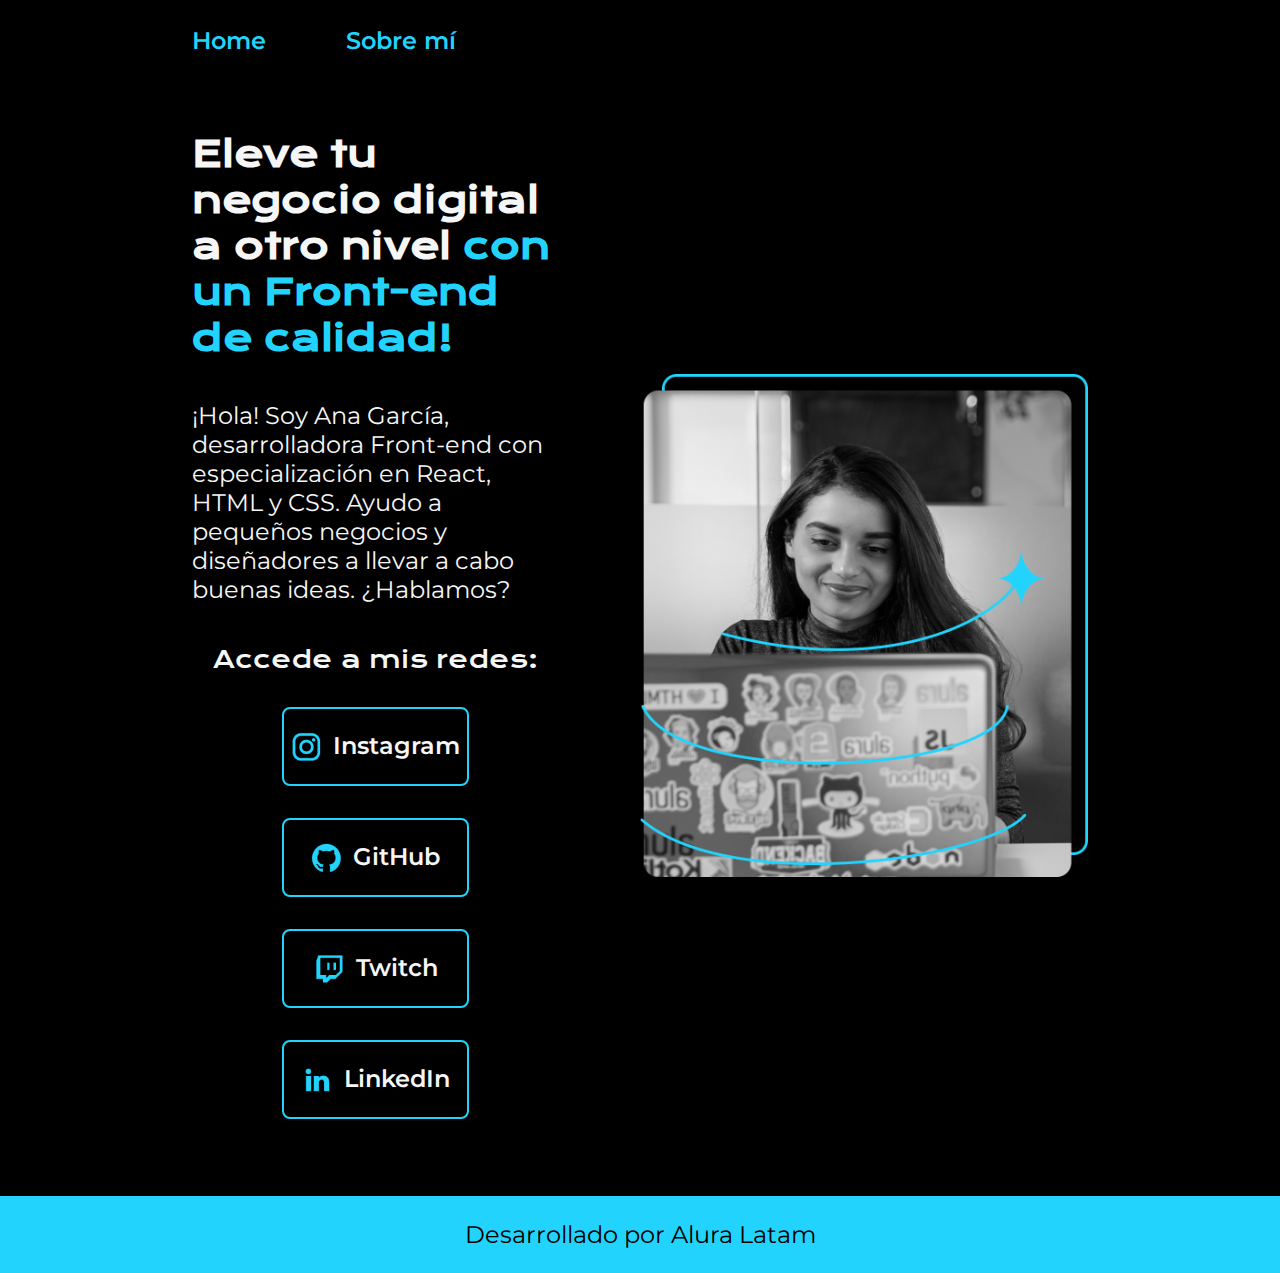
<file: index.html>
<!DOCTYPE html>
<html lang="es-col">
<head>
    <meta charset="UTF-8">
    <meta name="viewport" content="width=device-width, initial-scale=1.0">
    <title>Portafolio</title>
    <link rel="stylesheet" href="./styles/style.css">

</head>
<body>
    <header class="header">
        <nav class="header__menú">
            <a class="header__menú__link"href="index.html">Home</a>
            <a class="header__menú__link"href="about.html">Sobre mí</a>
        </nav>
    </header>
    <main class="presentación">
        <section class="presentación__contenido">
            <h1 class="presentación__contenido__titulo">
                Eleve tu negocio digital a otro nivel 
                <strong class="titulo-destaque">con un Front-end de calidad!
                </strong></h1>
                <p class="presentación__contenido__texto">¡Hola! Soy Ana García, desarrolladora Front-end con especialización en React, HTML y CSS.
                    Ayudo a pequeños negocios y diseñadores a llevar a cabo buenas ideas. ¿Hablamos?
                </p>
                <div class="presentación__enlaces">
                    <h2 class="presentación__enlaces__subtitulo">Accede a mis redes:</h2>
                    <a class="presentación__enlaces__link" href="https://instagram.com/">
                        <img src="./assets/instagram.png">
                        Instagram</a>
                    <a class="presentación__enlaces__link" href="https://github.com/">
                        <img src="./assets/github.png">
                        GitHub</a>
                    <a class="presentación__enlaces__link" href="https://twitch.tv/">
                        <img src="./assets/twitch.png">
                        Twitch</a>
                    <a class="presentación__enlaces__link" href="https://linkedin.com/">
                        <img src="./assets/linkedin.png">
                        LinkedIn</a>
                </div>
            </section>
            <img class="presentación__imagen" src="./assets/Imagem.png" alt="Imagen de Ana Garcia trabajando">
    </main>
    <footer class="footer">
        <p>Desarrollado por Alura Latam</p>
    </footer>
</body>
</html>
</file>
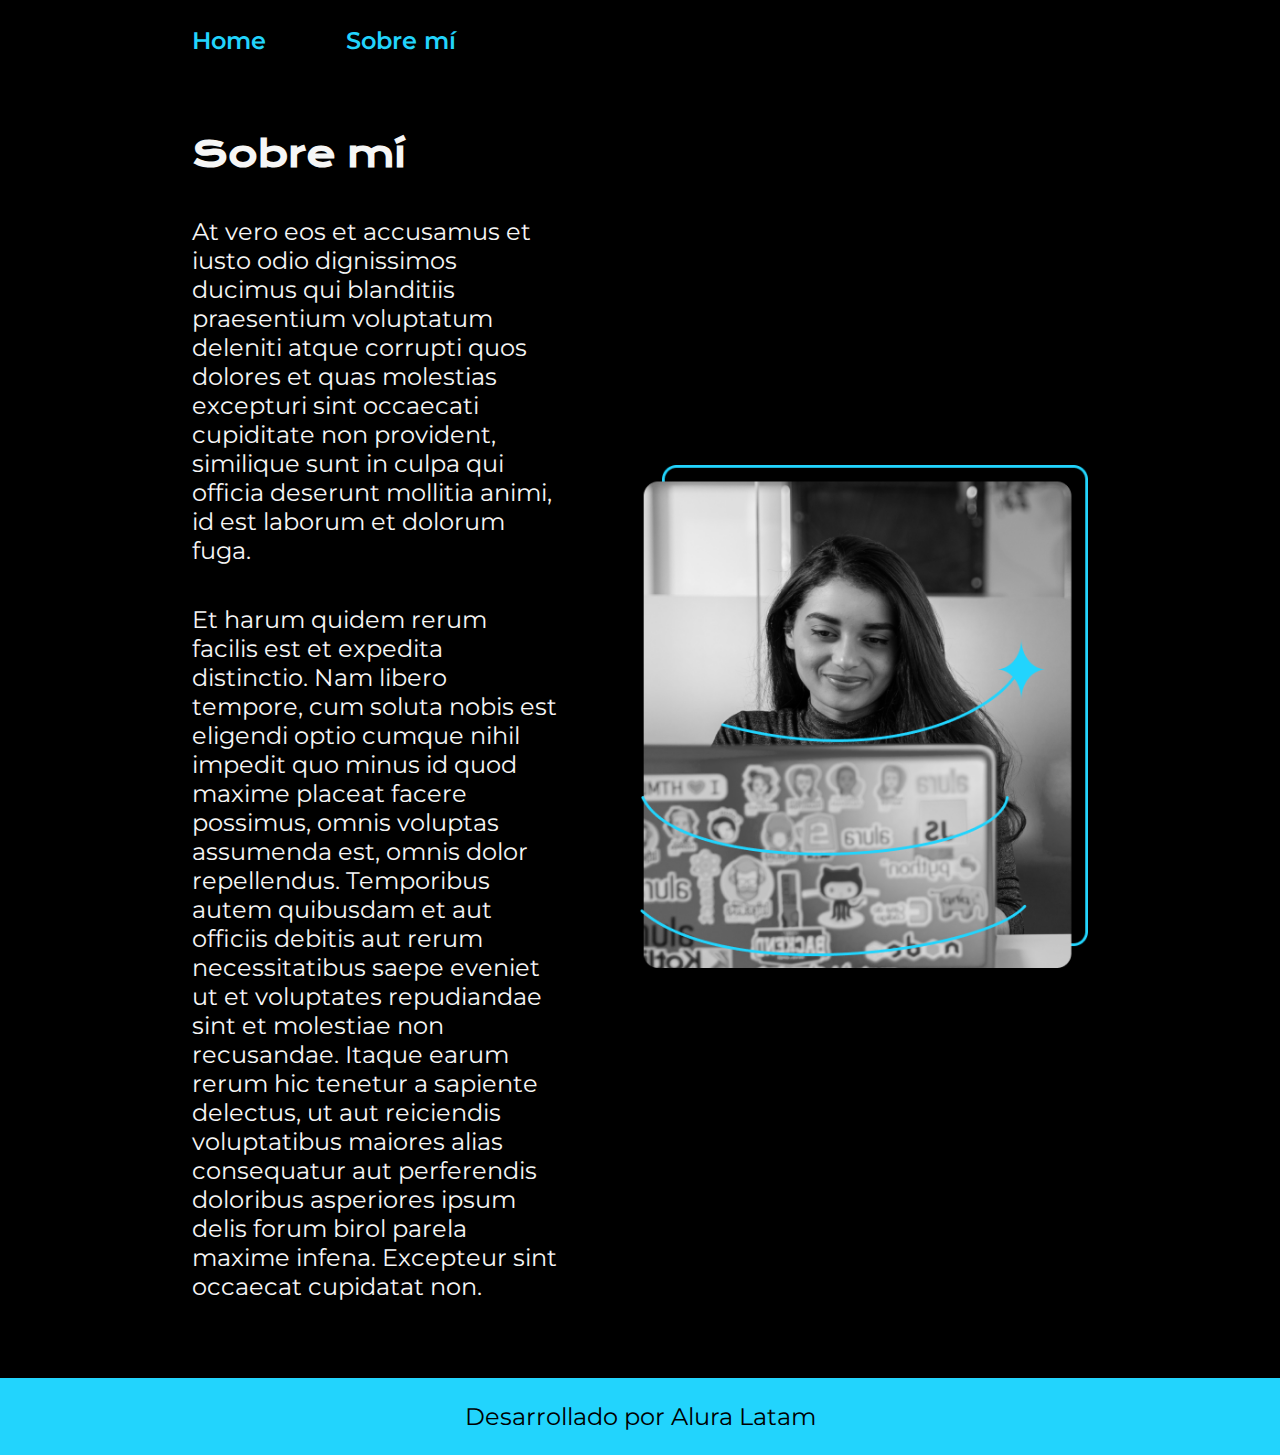
<file: about.html>
<!DOCTYPE html>
<html lang="es-col">
<head>
    <meta charset="UTF-8">
    <meta name="viewport" content="width=device-width, initial-scale=1.0">
    <title>Sobre mí</title>
    <link rel="stylesheet" href="./styles/style.css">
</head>
<body>
    <header class="header">
        <nav class="header__menú">
            <a class="header__menú__link"href="index.html">Home</a>
            <a class="header__menú__link"href="about.html">Sobre mí</a>
        </nav>
    </header>
    <main class="presentación">
        <section class="presentación__contenido">
            <h1 class="presentación__contenido__titulo">Sobre mí</h1>
            <p class="presentación__contenido__texto">At vero eos et accusamus et iusto odio dignissimos ducimus qui blanditiis praesentium voluptatum deleniti atque corrupti quos dolores et quas molestias excepturi sint occaecati cupiditate non provident, similique sunt in culpa qui officia deserunt mollitia animi, id est laborum et dolorum fuga.</p>
            <p class="presentación__contenido__texto">Et harum quidem rerum facilis est et expedita distinctio. Nam libero tempore, cum soluta nobis est eligendi optio cumque nihil impedit quo minus id quod maxime placeat facere possimus, omnis voluptas assumenda est, omnis dolor repellendus. Temporibus autem quibusdam et aut officiis debitis aut rerum necessitatibus saepe eveniet ut et voluptates repudiandae sint et molestiae non recusandae. Itaque earum rerum hic tenetur a sapiente delectus, ut aut reiciendis voluptatibus maiores alias consequatur aut perferendis doloribus asperiores ipsum delis forum birol parela maxime infena. Excepteur sint occaecat cupidatat non.</p>
        </section>
        <img class="presentación__imagen" src="./assets/Imagem.png" alt="Imagen de Ana Garcia trabajando">
    </main>
    <footer class="footer">
        <p>Desarrollado por Alura Latam</p>
    </footer>
</body>
</html>
</file>
<file: styles/style.css>
@import url('https://fonts.googleapis.com/css2?family=Krona+One&family=Montserrat:ital,wght@0,100..900;1,100..900&display=swap');

:root{
    --color-primario:#000000;
    --color-secundario:#f6f6f6;
    --color-terciario:#22d4fd;
    --color-hover:#272727;

    --fuente-montserrat:'Montserrat', sans-serif;
    --fuente-krona:'Krona One', sans-serif;
}

*{
    padding: 0;
    margin: 0;

}

body {
    background-color:var(--color-primario);
    color:var(--color-secundario);
    box-sizing: border-box;
}

.header{
    padding: 2% 0% 0% 15%;
}

.header__menú{
    display: flex;
    gap: 80px;
}

.header__menú__link{
    font-family:var(--fuente-montserrat);
    font-size: 1.5rem;
    font-weight: 600;
    color:var(--color-terciario);
    text-decoration: none;
}

.presentación{
    display: flex;
    align-items: center;
    padding: 6% 15%;
    justify-content: space-between;
    gap: 82px;
}

.presentación__contenido{
    width: 50%;
    display: flex;
    flex-direction: column;
    gap: 40px;
}

.presentación__contenido__titulo{
    font-size: 2.25rem;
    font-family:var(--fuente-krona);
}

.titulo-destaque{
    color:var(--color-terciario);
}

.presentación__contenido__texto{
    font-size: 1.5rem;
    font-family:var(--fuente-montserrat);
}

.presentación__enlaces{
    display: flex;
    justify-content: space-between;
    flex-direction: column;
    align-items: center;
    gap: 32px;
}

.presentación__enlaces__subtitulo{
    font-family:var(--fuente-krona);
    font-size: 1.5rem;
    font-weight: 400;
}

.presentación__enlaces__link{
    width: 50%;
    text-align: center;
    padding: 21.5px 0;
    border-radius: 8px;
    font-family:var(--fuente-montserrat);
    font-size: 1.5rem;
    font-weight: 600;
    text-decoration: none;
    color:var(--color-secundario);
    border: 2px solid var(--color-terciario);
    display: flex;
    justify-content: center;
    gap: 10px;
}

.presentación__enlaces__link:hover{
    background-color:var(--color-hover);
}

.presentación__imagen{
    width: 50%;
}

.footer{
    background-color:var(--color-terciario);
    padding: 24px;
    color:var(--color-primario);
    text-align: center;
    font-family:var(--fuente-montserrat);
    font-size: 1.5rem;
    font-weight: 400;
}

@media (max-width: 1200px){
    .header{
        padding: 10%;
    }
    .header__menú{
        justify-content: center;
    }
    .presentación{
        flex-direction: column-reverse;
        padding: 5%;
    }
    .presentación__contenido{
        width: auto;
    }
}
</file>
